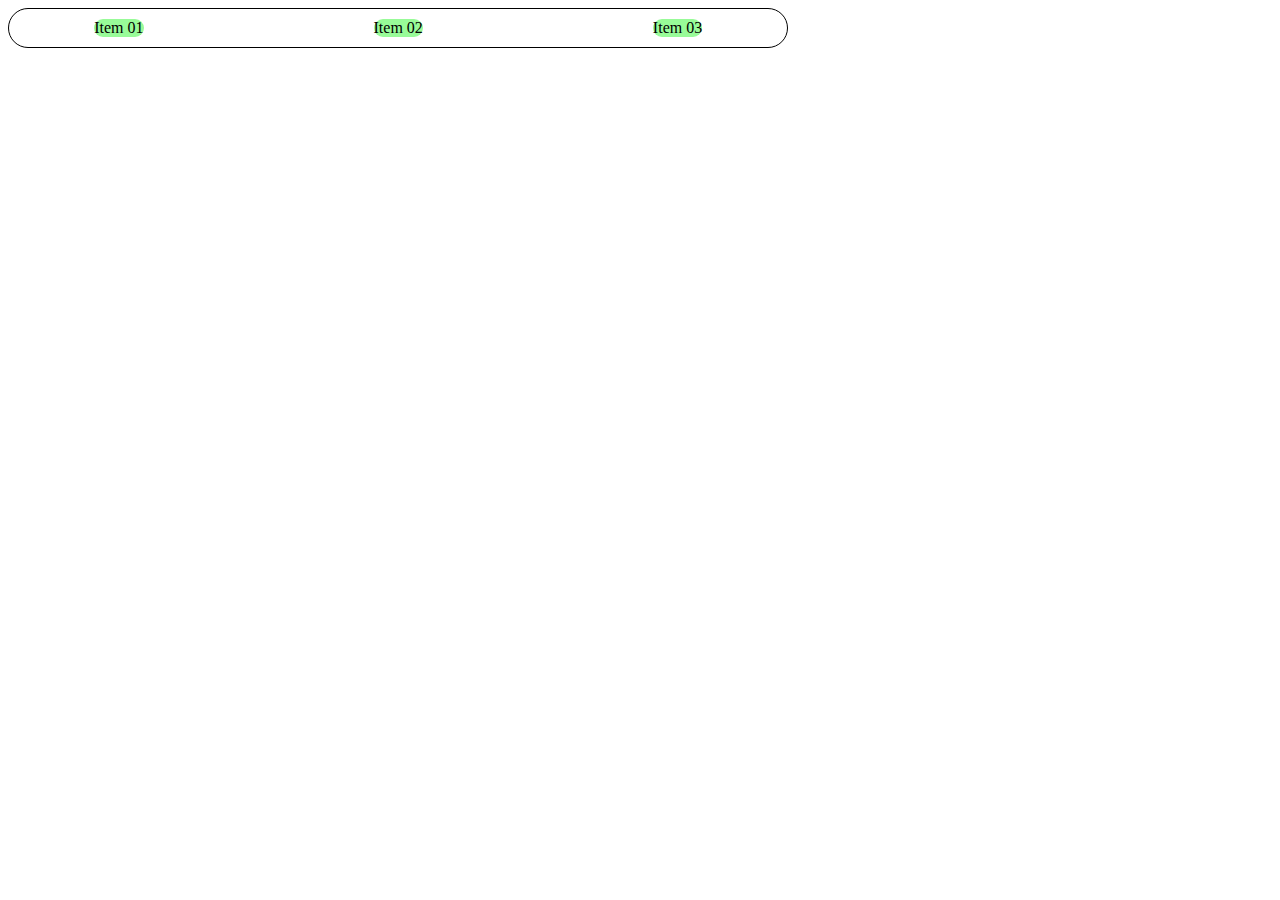
<file: OneDrive/Área de Trabalho/Grid layout/index.html>
<!DOCTYPE html>
<html lang="en">
<head>
    <meta charset="UTF-8">
    <meta name="viewport" content="width=device-width, initial-scale=1.0">
    <link rel="stylesheet" href="assets/css/style.css">
    <title>Grid/Layout</title>
</head>
<body>
    <div class="container">
        <div class="item">Item 01</div>
        <div class="item">Item 02</div>
        <div class="item">Item 03</div>
    </div>
</body>
</html>
</file>
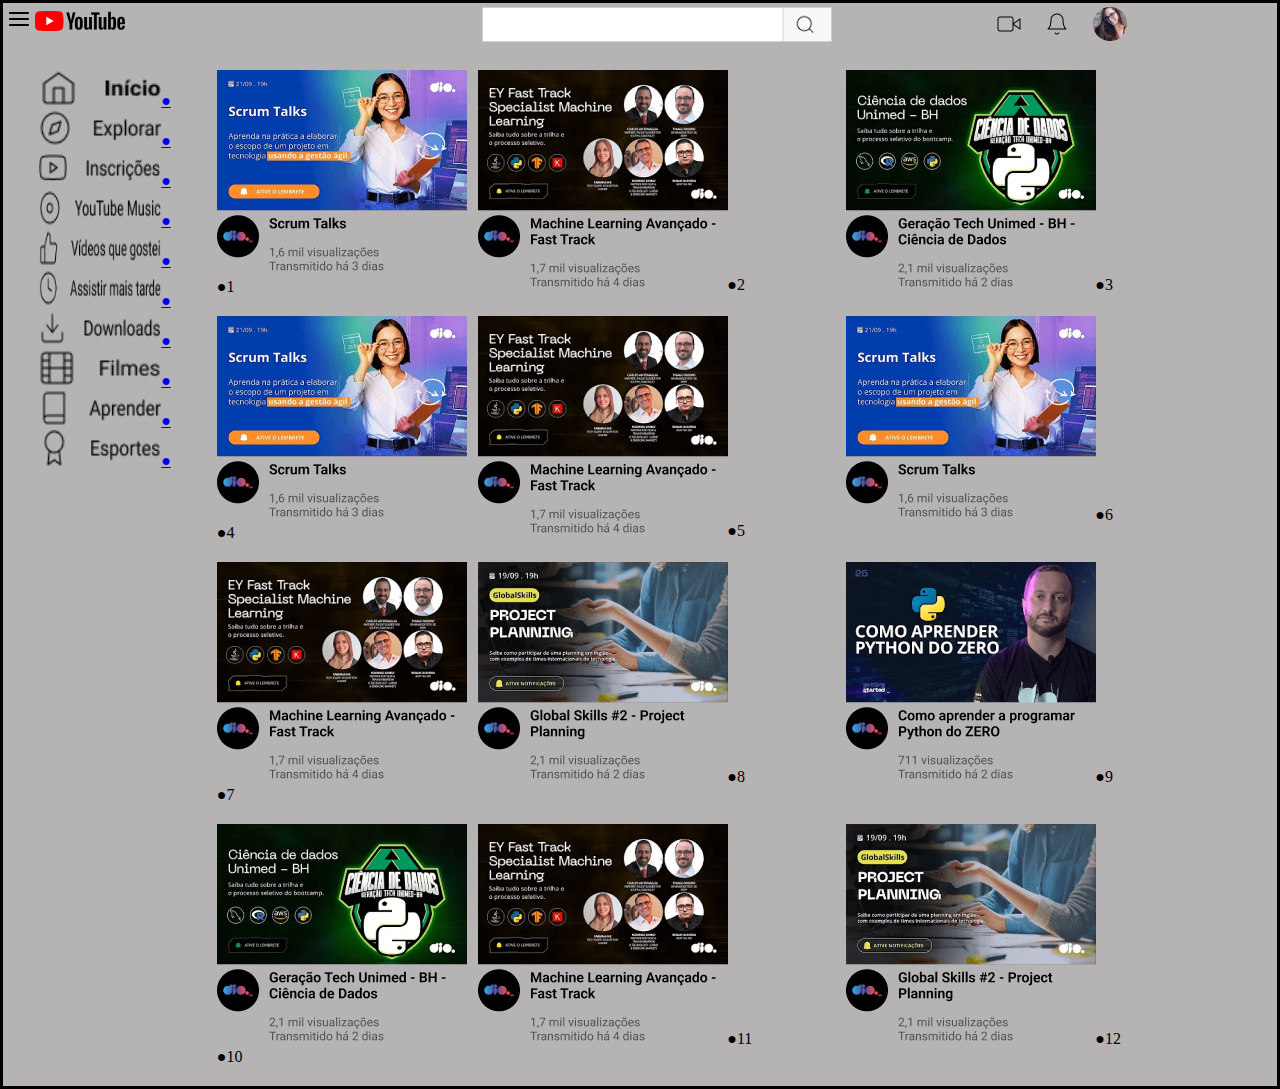
<file: OneDrive/Área de Trabalho/Pro-grid-youtube/index.html>
<!DOCTYPE html>
<html lang="en">
<head>
    <meta charset="UTF-8">
    <meta name="viewport" content="width=device-width, initial-scale=1.0">
    <link rel="stylesheet" href="assets/css/img/style.css">
    <title></title>
</head>
<body>  
  <div class="container">
        <div class="login-01">
            <img src="assets/css/img/menu.png" alt="Barra de navegação" >
            <img src="assets/css/img/youtube 1.png" alt="Login do YouTube" >

        </div>
        <div class="login-02">
            <img src="assets/css/img/bar-pes.png" alt="Barra de pesquisa" width="350" >
           
        </div>
        <div class="login-03">
            <img src="assets/css/img/Right.png" alt="Login Imagem">
        </div><!--cabeçalho.-->
            <div class="login-04">
        
                    <a href="#"><img src="assets/css/img/inicio.png" alt="Imagem Início" >●</a>
                    <a href="#"><img src="assets/css/img/explorar.png" alt="Imagem Explorar">●</a>
                    <a href="#"><img src="assets/css/img/inscricoes.png" alt="Imagem Inscrições">●</a>
                    <a href="#"><img src="assets/css/img/youtubeMusic.png" alt="Imagem YouTube-Music">●</a>
                    <a href="#"><img src="assets/css/img/video que gostei.png" alt="Imagem Video que gostei">●</a>
                    <a href="#"><img src="assets/css/img/assitir mais tarde.png" alt="Imagem de Assistir mais tarde">●</a>
                    <a href="#"><img src="assets/css/img/download.png" alt="Imagem de Download">●</a>
                    <a href="#"><img src="assets/css/img/filme.png" alt="Imagem de Filmes">●</a>
                    <a href="#"><img src="assets/css/img/aprender.png" alt="Imagem de Aprender">●</a>
                    <a href="#"><img src="assets/css/img/esporte.png" alt="Imaggem de Esporte">●</a>

            </div><!--Menu Lateral-->

            <div class="content-1">
                <img src="assets/css/img/scrum.png" alt="Scrum Talks">
                <p><img src="assets/css/img/Video Details.png" alt="Login da Dio_">●1</p>
        
            </div>

            <div class="content-2">
                <img src="assets/css/img/special.png" alt="Imagem do Curso">
                <p><img src="assets/css/img/machine.png" alt="Login da Dio_">●2</p>
            </div>

            <div class="content-3">
                <img src="assets/css/img/cienciaBH.png" alt="Imagem do curso Ciências Dados">
                <p><img src="assets/css/img/geracaoDados.png" alt="Login da Dio_">●3</p>
            </div>

            <div class="content-4">
                <img src="assets/css/img/scruTalk.png" alt="Curso de Scrum Talks">
                <p><img src="assets/css/img/Video Details.png" alt="Login da Dio_">●4</p>
            </div>

            <div class="content-5">
                <img src="assets/css/img/eyFast.png" alt="Specialist Machine">
                <p><img src="assets/css/img/machine.png" alt="Login da Dio_">●5</p>
            </div>

            <div class="content-6">
                <img src="assets/css/img/scrum.png" alt="Aprendea na prática">
                <p><img src="assets/css/img/Video Details.png" alt="Login da Dio_">●6</p>
            </div>

            <div class="content-7">
                <img src="assets/css/img/eyFast.png" alt="Machine Learning">
                <p><img src="assets/css/img/machine.png" alt="Login da Dio_">●7</p>
            </div>

            <div class="content-8">
                <img src="assets/css/img/projectP.png" alt="Projeto Planning">
                <p><img src="assets/css/img/global-Skills.png" alt="Login da Dio_">●8</p>
            </div>

            <div class="content-9">
                <img src="assets/css/img/pythonZ.png" alt="Img do curso de Python">
                <p><img src="assets/css/img/python-z.png" alt="Login da Dio_">●9</p>
            </div>

            <div class="content-10">
                <img src="assets/css/img/Geração.png" alt="img do curso da Ciência de DAdos">
                <p><img src="assets/css/img/geracaoDados.png" alt="Login da Dio_">●10</p>
            </div>

            <div class="content-11">
                <img src="assets/css/img/special.png" alt="Img de curso ">
                <p><img src="assets/css/img/machine.png" alt="Login da Dio_">●11</p>
            </div>

            <div class="content-12">
                <img src="assets/css/img/projectP.png" alt="">
                <p><img src="assets/css/img/global-Skills.png" alt="Login da Dio_">●12</p>
            </div><!--Imagem no centro-->
  </div>
</body>
</html>
</file>
<file: OneDrive/Área de Trabalho/Grid layout/assets/css/style.css>
.container {
    border: 1px solid black;
    padding: 10px;
    margin-bottom: 20px;

/*Aplicar o grid 
    Colocar display: grid; Nota que ñ tem alteração no navegador. Olha no navegado click no elemento [PAI], nota que irá um bordar nome do flex () ao click no elementos da bordar, seu navegador mostrará como esta funcionado os display: flex; ficará em horizantoal*/
/*Usar o display: inline-grid; nota no navegagor os elementos ficará em linha na vertical, ocupando somente os espaço do canto esquerdo.*/
    width: 60%;
    height: 50%;
    display: flex;
    justify-content: center;
    align-items: center;
    flex-grow: row wrap;
    border-radius: 42px;
    gap: 230px;

}
.item {
    background-color: palegreen;
    border-radius: 42px;
}
</file>
<file: OneDrive/Área de Trabalho/Pro-grid-youtube/assets/css/img/style.css>
* {
    margin: 0;
    padding: 0;
    box-sizing: border-box;
}
.container {
    display: grid;
    border: 3px solid;
    grid-template-columns:16% 1fr 1fr auto;
    grid-template-rows:1fr;
    justify-content: space-between;
    gap:20px 10px;
    background: #b5b3b3;
    
}
.login-01  {

    margin: 4px;
    grid-column-start: 1;
    grid-column-end: 3;
    
}
.login-02 {
    margin: 4px;
    align-self: center;
    
}
.login-03 {
    align-self: center;
    padding: 0 9.4em;
}
.login-04 {
    grid-column-start: 1;
    grid-column-end: 1; 
    grid-row-start:2 ;  
    grid-row-end: 7;
}
.login-04 {
    text-align: center;
    height: 4vh;
}

.login-04 img{
    width: 60%;
    height: 4vh;
}
.content-1 {
    grid-column-start: 2;

}

.content-2 {

    grid-column-start: 3;  
}
.content-3 {

    grid-column-start: 4; 
   
}
.content-4 {

    grid-row-start: 3;
}

.content-5 {

    grid-column-start: 3;
    
}


.content-6 {
    grid-column-start: 4;
}
.content-7 {

    grid-row-start: 4;
}
.content-8 {
    grid-column-start: 3;
}
.content-9 {
    grid-column-start: 4;
}
.content-10 {
 
    grid-column-start:2;
}
.content-11 {

    grid-column-start: 3;
}
.content-12 {
    grid-column-start: 4;
}
</file>
